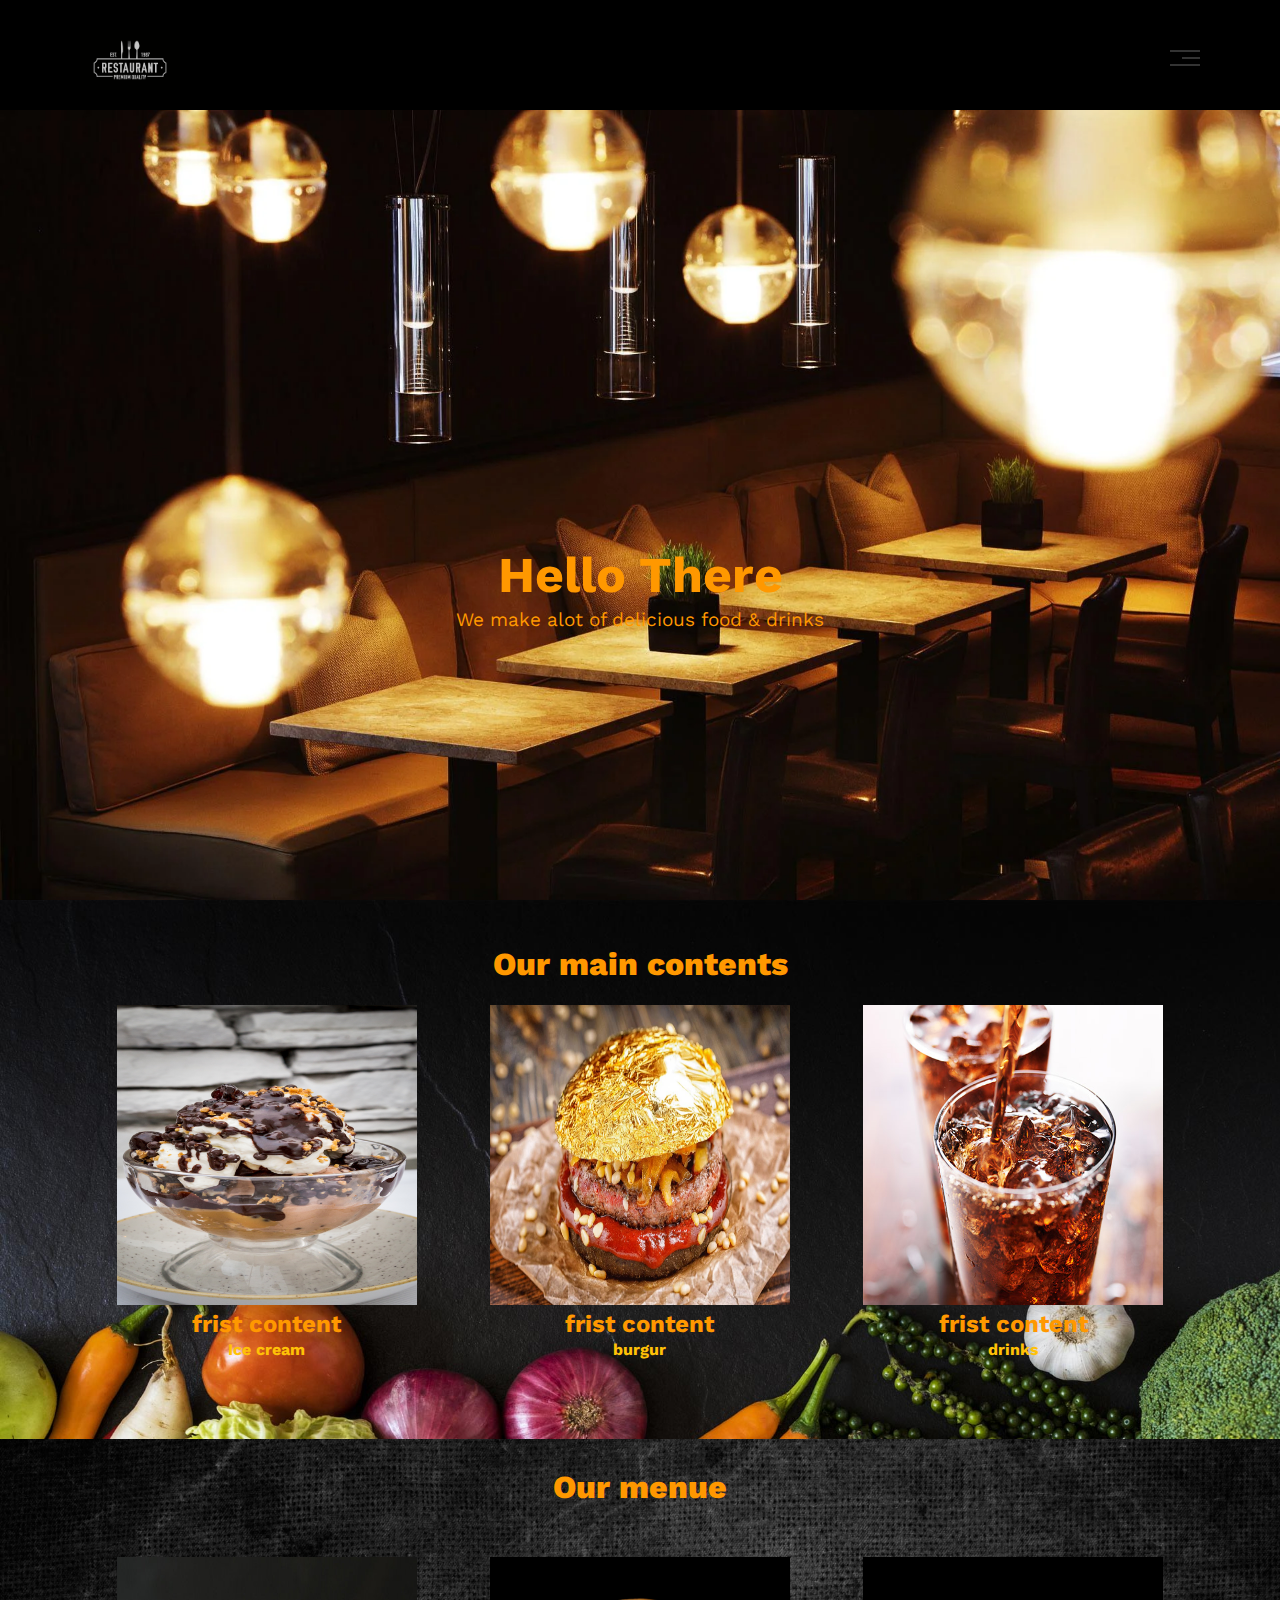
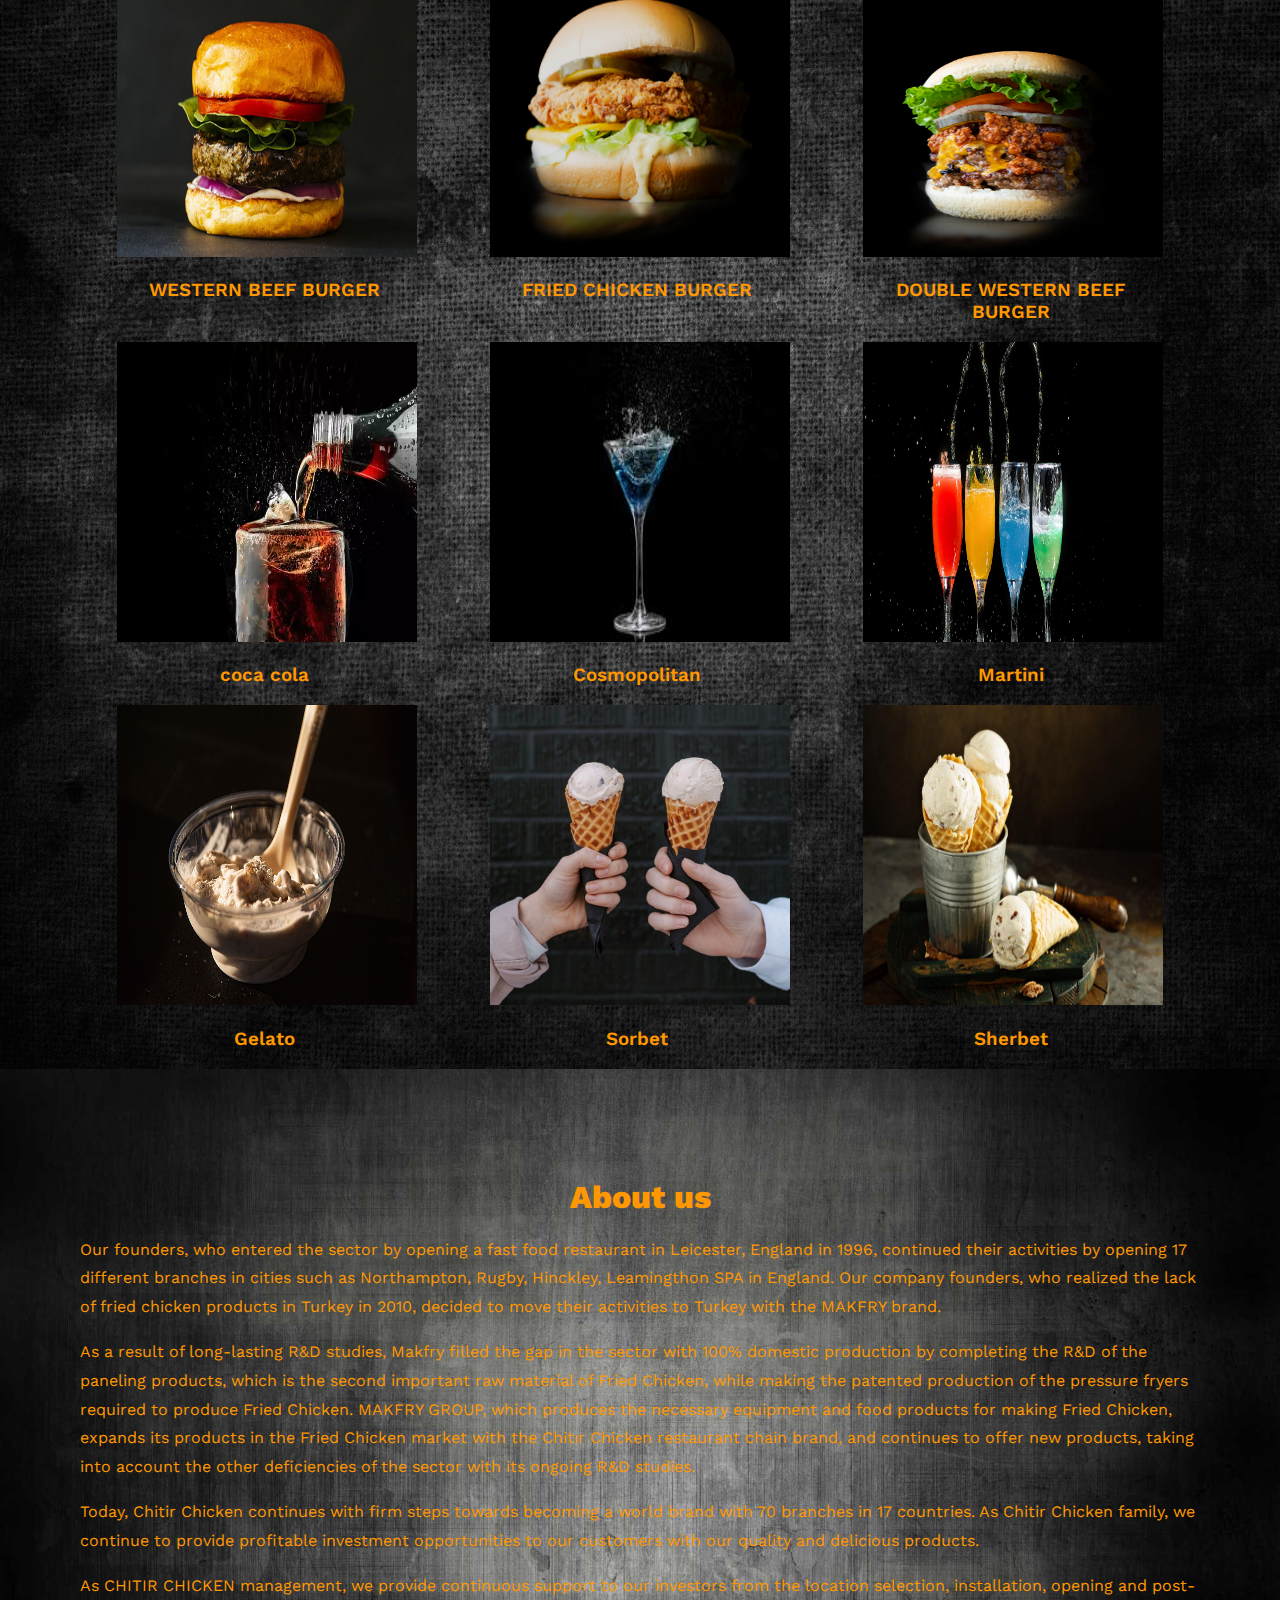
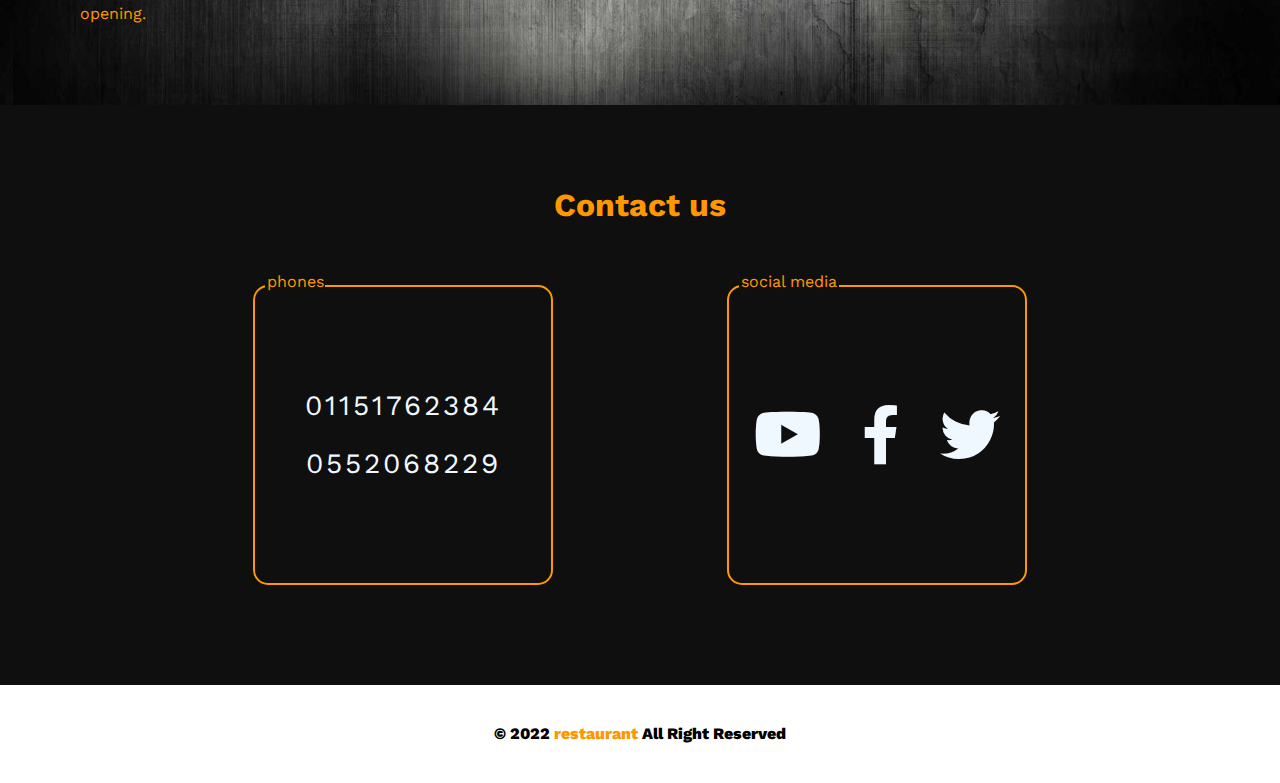
<file: Template one/index.html>
<!DOCTYPE html>
<html lang="en">
<head>
    <meta charset="UTF-8">
    <meta http-equiv="X-UA-Compatible" content="IE=edge">
    <meta name="viewport" content="width=device-width, initial-scale=1.0">
    <title>the frist template</title>
    <!-- main css file to project -->
    <link rel="stylesheet" href="css/tempate.css"/>
    <!-- css normalization -->
    <link rel="stylesheet" href="css/normalization.css"/>
    <link rel="stylesheet" href="css/all.min.css"/>
    <!-- google fonts -->
    <link rel="preconnect" href="https://fonts.googleapis.com">
<link rel="preconnect" href="https://fonts.gstatic.com" crossorigin>
<link href="https://fonts.googleapis.com/css2?family=Jomhuria&family=Work+Sans:wght@200;300;400;500;600;700;800&display=swap" rel="stylesheet">
</head>
<body>
  <div class="header">
      <div class="container">
          <img class="logo" src="image/logo.jpg">
          <div class="links">
              <span class="icons">
                  <span></span>
                  <span></span>
                  <span></span>
              </span>
              <ul>
                <li><a href="#our_contents"> Our contents</a></li>
                <li><a href="#menue">Our menue</a></li>
                <li><a href="#about">About us</a></li>
                <li><a href="#contact">Contact us</a></li>
              </ul>
          </div>
          
      </div>
      
  </div>
  <!-- start landing section -->
  <div class="landing">
      <div class="intro-text">
          <h1>Hello There </h1>
          <p>We make alot of delicious food & drinks </p>

      </div>

  </div>
  <!-- end landing section  -->
  <!-- features start -->
 <div class="main-content" id="our_contents">
    <h1>Our main contents</h1>
    
    <div class="container">
        <div class="main">
        <div></div>
            <img src="image/main1.jpg">
            <h2>frist content  </h2>
            <p>Ice cream</p>

        </div>
        <div class="main">
            <img src="image/main2.jpg">
            <h2>frist content  </h2>
            <p>burgur</p>
        </div>

        <div class="main">
            <img src="image/main3.jpg">
            <h2>frist content  </h2>
            <p>drinks</p>
        </div>


    </div>


</div> 
  <!-- end of features -->
  <!--  menue start-->
  <div class="menue" id="menue">
      <div class="container">
          <h1> Our menue</h1>
          <div class="content">
              <div class="list ">
                  <div>
                      <img src="image/burgur1.jpg">
                      <h3>WESTERN BEEF BURGER </h3>
                  </div>
                  <div>
                    <img src="image/burgur2.png">
                    <h3> FRIED CHICKEN BURGER</h3>
                </div>
                <div>
                    <img src="image/burgur3.png">
                    <h3>DOUBLE WESTERN BEEF BURGER </h3>
                </div>

              </div>
              <div class="list ">
                <div>
                    <img src="image/drink1.webp">
                    <h3>coca cola </h3>
                </div>
                <div>
                  <img src="image/drink2.jpg">
                  <h3> Cosmopolitan</h3>
              </div>
              <div>
                  <img src="image/drink3.jpg">
                  <h3>Martini </h3>
              </div>

            </div>
            <div class="list ">
                <div>
                    <img src="image/ice2 (1).jpg">
                    <h3>Gelato </h3>
                </div>
                <div>
                  <img src="image/ice2 (2).jpg">
                  <h3> Sorbet</h3>
              </div>
              <div>
                  <img src="image/ice3.jpg">
                  <h3>Sherbet </h3>
              </div>

            </div>
          </div>


      </div>
  </div>
<!-- menue end -->
<!-- about start -->
<div class="about" id="about">
    <div class="container">
        <h1> About us </h1>
        <div class="text">
            <p>
                Our founders, who entered the sector by opening a fast food restaurant in Leicester,
                 England in 1996, continued their activities by opening 17 different branches in cities such as 
                 Northampton, Rugby, Hinckley, Leamingthon SPA in England. Our company founders, who realized the lack of fried chicken products in Turkey in 2010,
                 decided to move their activities to Turkey with the MAKFRY brand.
          
            </p>
            <p>
                As a result of long-lasting R&D studies, Makfry filled the gap in the sector with 100% domestic production by completing the R&D of the paneling products, which is the second important raw material of Fried Chicken, while making the patented production of the pressure fryers required to produce Fried Chicken. MAKFRY GROUP, which produces the necessary equipment and food products for making Fried Chicken, expands its products in the Fried Chicken market with the Chitır Chicken restaurant chain brand, and continues to offer new products, taking into account the other deficiencies of the sector with its ongoing R&D studies.
            </p>
            <p> 
                Today, Chitir Chicken continues with firm steps towards becoming a world brand with 70 branches in 17 countries. As Chitir Chicken family, we continue to provide profitable investment opportunities to our customers with our quality and delicious products.
            </p>
            <p>
                As CHITIR CHICKEN management, we provide continuous support to our investors from the location selection, installation, opening and post-opening.
 
            </p>
        </div>
    </div>
</div>
<!-- about end -->
<!-- contact start -->
<div class="contact" id="contact">
    <div class="container">
        <h1>Contact us</h1>
        <div class="content">
            <div class="phones">
                <p>01151762384</p>
                <p>0552068229</p>
            </div>
            
            <div class="social_media">
                <a href="https://www.youtube.com/channel/UCSNkfKl4cU-55Nm-ovsvOHQ" target="-blank"><i class="fab fa-youtube"></i></a>
                <a href="https://www.facebook.com/profile.php?id=100007867337208" target="-blank"><i class="fab fa-facebook-f"></i></i></a>
                <a href="https://twitter.com/i/flow/login"><i class="fab fa-twitter"></i></i></a>
            
            </div>
        </div>



    </div>
</div>

<!-- contact end -->
<!-- Start Footer -->
<div class="footer">&copy; 2022 <span>restaurant</span> All Right Reserved</div>
<!-- End Footer -->
  
</body>
</html>
</file>
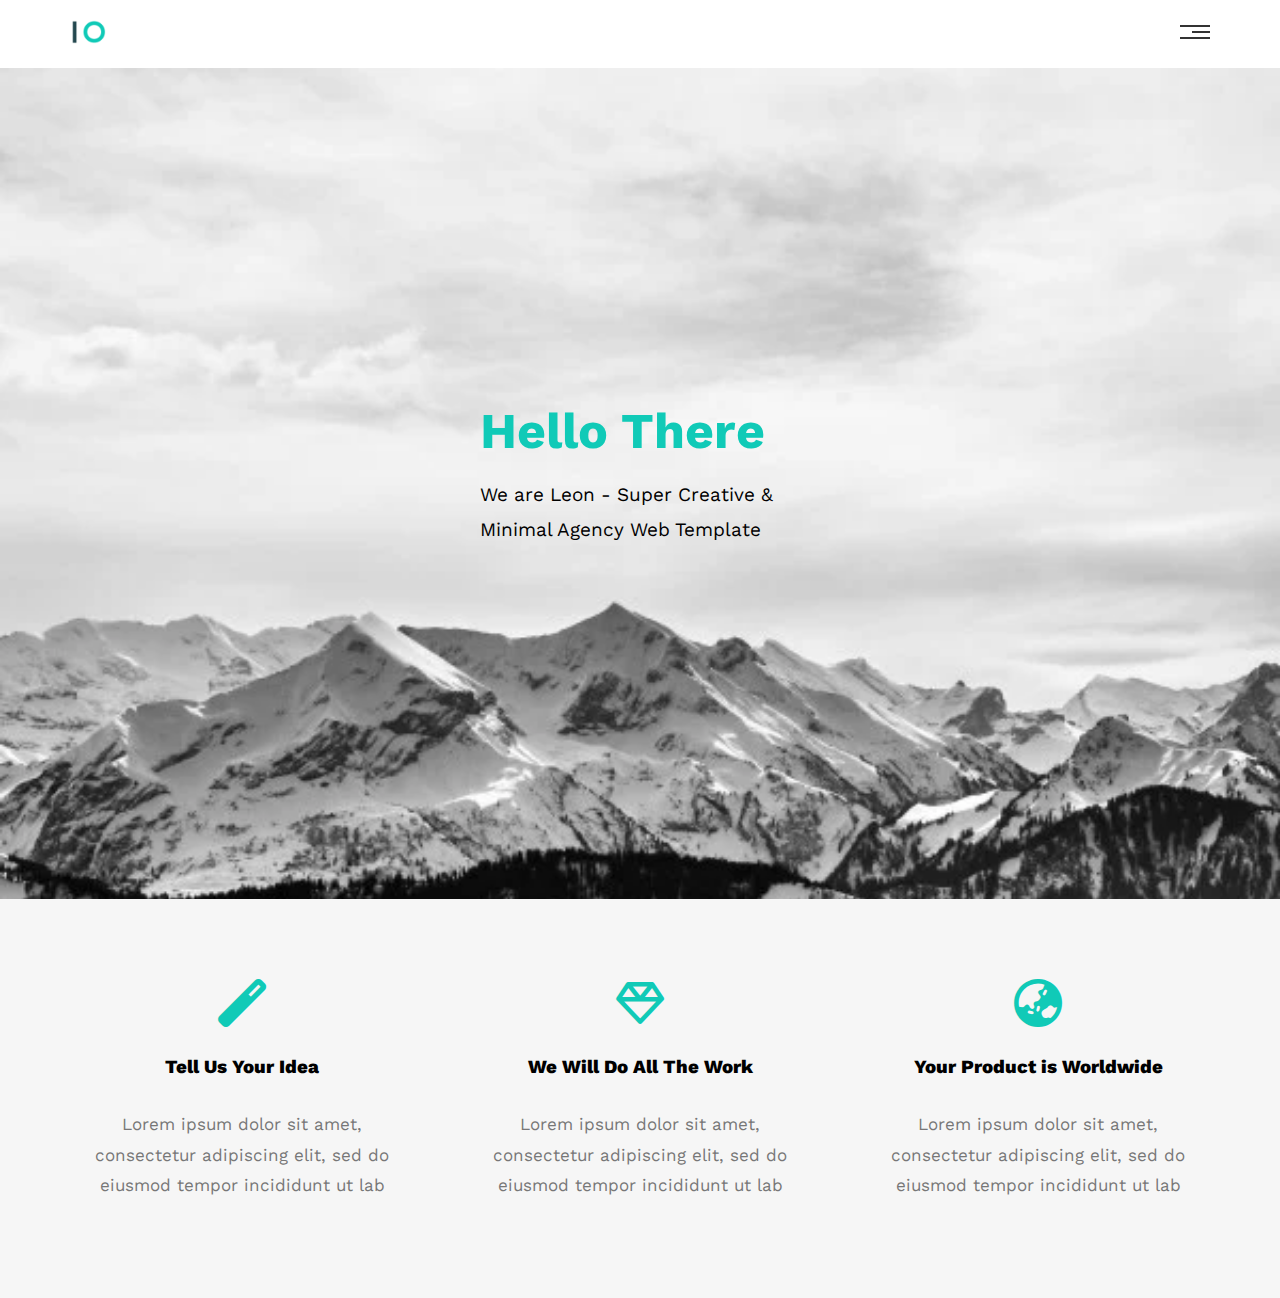
<file: Template two/index.html>
<!DOCTYPE html>
<html lang="en">
<head>
    <meta charset="UTF-8">
    <meta http-equiv="X-UA-Compatible" content="IE=edge">
    <meta name="viewport" content="width=device-width, initial-scale=1.0">
    <title>template one</title>
    <!-- style file -->
    <link rel="stylesheet" href="css/css.css"/>
    <!-- normalize style -->
    <link rel="stylesheet" href="css/normalize.css"/>
    <!-- icons fill -->
    <link rel="stylesheet" href="css/all.min.css"/>
    <!-- fonts -->
    <link rel="preconnect" href="https://fonts.googleapis.com">
<link rel="preconnect" href="https://fonts.gstatic.com" crossorigin>
<link href="https://fonts.googleapis.com/css2?family=Jomhuria&family=Work+Sans:wght@100;200;300;400;500;600;700;800&display=swap" rel="stylesheet">


</head>

<body>

    <!-- header start -->
    <div class="header">
        <div class="container">
            <div class="logo">
                <img src="images/logo.png">
            </div>
            <div class="links">
                <span class="icon">
                    <span></span>
                    <span></span>
                    <span></span>
                </span>
                <ul>
                    <li><a href="#services">Services</a></li>
                    <li><a href="#portfolio">Portfolio</a></li>
                    <li><a href="#about">About</a></li>
                    <li><a href="#contact">Contact</a></li>

                </ul>
            </div>
        </div>
    </div>
    <!-- header end -->
    <!-- landind start -->
    <div class="landing">
        <div class="intro-text">
            <h1>Hello There</h1>
            <p>We are Leon - Super Creative & Minimal Agency Web Template</p>
        </div>
    </div>
    <!-- landing end -->
    <div class="features">
    <div class="container">
        <div class="feat">
            <i class="fas fa-magic fa-3x"></i>
            <h3>Tell Us Your Idea</h3>
            <p>Lorem ipsum dolor sit amet, consectetur adipiscing elit, sed do eiusmod tempor incididunt ut lab</p>
          </div>
          <div class="feat">
            <i class="far fa-gem fa-3x"></i>
            <h3>We Will Do All The Work</h3>
            <p>Lorem ipsum dolor sit amet, consectetur adipiscing elit, sed do eiusmod tempor incididunt ut lab</p>
          </div>
          <div class="feat">
            <i class="fas fa-globe-asia fa-3x"></i>
            <h3>Your Product is Worldwide</h3>
            <p>Lorem ipsum dolor sit amet, consectetur adipiscing elit, sed do eiusmod tempor incididunt ut lab</p>
          </div>
            </div>


    </div>
    
</body>
</html>
</file>
<file: Template one/css/tempate.css>
:root{
    --main-duration:0.5s;
    --main-color:rgb(194, 203, 211);
}
* {
    -webkit-box-sizing: border-box;
    -moz-box-sizing: border-box;
    box-sizing: border-box;
}
html{
    scroll-behavior: smooth;
}
body{
    font-family: 'Jomhuria', cursive;
font-family: 'Work Sans', sans-serif;
}

.container{
    margin-left: auto;
    margin-right: auto;
    padding-left: 15px;
    padding-right: 15px;;
}

@media (max-width: 415px) { 
    .container{
        width: 576;
    }
    .landing .intro-text {
         
       top : 50%;
    

       }
       .landing .intro-text p{
        letter-spacing: -1px;
       }
    }
   
 /* Small devices (landscape phones, 576px and up) */
@media (min-width: 576px) { 
 .container{
     width: 550px;
 }
 .landing .intro-text {
      
    top : 50%;
    }
 }

 /* Medium devices (tablets, 768px and up) */
@media (min-width: 768px) {
    .container{
        width: 750px;
    }
    .landing .intro-text {
      
        top: 50%;
        }
 }

/* Large devices (desktops, 992px and up) */
@media (min-width: 992px) { 
    .container{
        width: 950px;
    }
    .landing .intro-text {
      
        top: 52%;
        }
 }
 /* X-Large devices (large desktops, 1200px and up) */
@media (min-width: 1200px) { 
    .container{
        width: 1150px;
    }
    .landing .intro-text {
      
        top: 61%;
        }
 }

 /* XX-Large devices (larger desktops, 1400px and up) */
@media (min-width: 1400px) { 
    .container{
        width: 1350px;
    }
    .landing .intro-text {
      
        top: 70%;
        }
 }
   /* header start */
  .header{
      padding: 20px;
      background-color: black;
      padding-top: 30px;
  }

  .header .container{
      display: flex;
      justify-content: space-between;
      align-items: center;
  }
  .header .container .logo {
    width: 100px;
  }
  .header .container .icons{
      display: flex;
      width: 30px;
      flex-wrap: wrap;
      justify-content: flex-end;
  }

  .header .container .links .icons span{
    background-color: #333;
    margin-bottom: 5px;
    height: 2px;
  }

  .header  .links  .icons span:first-child{
      width: 100%;
  }
  .header  .links  .icons span:nth-child(2){
      width: 60%;
      transition: .3s;
  }
  /* hover to links */
  .header .links:hover .icons span:nth-child(2){
width: 100%;
  }

  .header  .links .icons span:last-child{
      width: 100%;
  }
  .header .links{
      position: relative;
  }
  .header .links ul  {
      list-style: none;
      padding: 0;
      margin: 0%;
      width: 200px;
      background-color: black;
      position: absolute;
      right:  5px;
      top: calc(100% + 15px);
      display: none;
      z-index: 1;
  }
  .header .links:hover ul{
    display: block;
    }
  .header .links ul::before{
      content: "";
      width: 0;
      border-width: 10px;
      border-style: solid;
      border-color: transparent  transparent black transparent;
      right: 0;
      top: -20px ;
      position: absolute;
  }
  .header .links ul a{
      display: block;
      padding: 15px;
      color: rgb(194, 203, 211);
      text-decoration: none;
      transition: 0.3s;
  }
  .header .links ul a:hover{
      padding-left: 25px;
  }

.header .links ul li:not(:last-child) a{
    border-bottom: 1px solid rgb(194, 203, 211);
}
/* header end */
/* landing start */
.landing{
    background-image: url(../image/ooo.webp);
    height: calc(100vh - 110px);
    background-size: cover;
position: relative;
}
.landing .intro-text {
position: absolute;

left: 50%;
transform: translate(-50%, -50%);
width: 400px;
max-width: 100%;


}
.landing .intro-text h1 {
    margin: 0;
    color: #ff9800;
    text-align: center;
    font-size: 50px;
    font-weight: bold;
}
.landing .intro-text p {
    margin: 0px;
    color: #ff9800;
    text-align: center;
    font-size: 19px;
    line-height: 1.8;
  
}
/* landing end */
/* main content start */
 .main-content{
    padding: 20px;
    text-align: center;
}
.main-content .container{
    display: flex;
    flex-direction: row;
    flex-wrap: wrap;
    justify-content: space-around;
}
.main-content .container .main img {
    width:300px ;
    height: 300px;
} 
.main-content .container .main h2{
font-weight: 700;
color: #ff9800;
margin: 2px;
}
.main-content .container .main p{
    margin: 0;
    color: #ffc107;
    font-weight: bold;
    margin-bottom: 20px;;
}

.main-content h1{
    font-weight: 800;
    
    color: #ff9800;
}

.main-content {
    padding-top: 25px;;
    padding-bottom:60px;
    background-image: url(../image/ddd.jpg);
    background-size: cover;
  }
  /* main content end */
  /* menue start */
  .menue .container h1{
      display: block;
  }
  .menue .content{
    display: flex;
    flex-direction: row;
    flex-wrap: wrap;
    justify-content: space-around;

  } 
  .menue .content  img{
    width:300px ;
    height: 300px;
     

  }
  .menue .list{
      width: 100%;
      display: flex;
    flex-direction: row;
    flex-wrap: wrap;
    justify-content: space-around;
  }
  .menue h1{
      text-align: center;
      padding: 30px;
      font-weight: 800;
      color: #ff9800;
      margin-top: 0px;
  }
  .menue h3{
      text-align: center;
      font-weight: 600;
      width: 295px;
      color: #ff9800;
  }
  .menue{
      background-image: url(../image/iiii.jpg);
      background-size: cover;
     margin-top: 0px;
  }


  /* menue end */
  /*  about start */
  .about{
      background-image:url(../image/uuu.jpg);
      background-size: cover;
      margin-top: 0px;
      margin-bottom: 0%;
      padding: 60px;
  }
  .about h1{
      color: #ff9800;
      text-align: center;
      margin-top: 0px;
      padding-top: 50px;
      font-weight: 800;
      margin-bottom: 20px;
  }
  .about p{
    color: #ff9800;
    line-height: 1.8;
  }
  
  /* about end */
  /* contact start */ 
  .contact{
      background-color: #0f0f0f;
      background-size: cover;
      margin-top: 0px;
      margin-bottom: 0%;
      padding: 60px;
  }
  .contact h1{
      color: #ff9800;
      text-align: center;
      padding-bottom: 40px;
  }
  .contact .content{
      display: flex;
      flex-wrap: wrap;
      flex-direction: row;
      justify-content: space-evenly;
      align-content: space-between;

      

  }
  .contact .phones{
      width:300px ;
      height: 300px;
      text-align: center;
      color: aliceblue;
      margin-bottom: 40px;
      border: 2px solid #ff9800 ;
    border-radius: 15px;
    display: flex;
   align-content: center;
    justify-content: center;
    flex-wrap: wrap;
position: relative;
  }
  .contact .phones::before{
    content:"phones" ;
    position: absolute;
    color:#ff9800;
    width: 60px;
    height: 20px;
    background-color: #0f0f0f;
    top: -14px;
    left: 10px;
}
  .contact .phones p{
    font-size: 28px;
       letter-spacing:3px;
       line-height: 2px;
  }

  .contact .social_media{
    
    width: 300px;
    margin-bottom: 40px;
    text-align: center;
    color: aliceblue;
    display: flex;
    align-items: center;
    justify-content: center;
    flex-wrap: wrap;
    border: 2px solid #ff9800 ;
    border-radius: 15px;
    position: relative;
}
.contact .social_media::before{
    content:"social media" ;
    position: absolute;
    color:#ff9800;
    width: 100px;
    height: 20px;
    background-color: #0f0f0f;
    top: -14px;
    left: 10px;
}
@media (max-width:(200px)) {
    .contact .social_media::before{
        letter-spacing: -3;
        left: -5px;
    }
}
.contact .social_media i{
    font-size: 60px;
    margin: 20px;
    color: aliceblue;
}

  /* contact end */
  /* footer start */
  .footer{
      padding: 40px;
      text-align: center;
      font-weight: 800;
      color: black;
  }
  .footer span{
      color: #ff9800;
  }
  /* footer end */
</file>
<file: Template two/css/css.css>
:root{
    --main-color: #10cab7;
    --secondary-color: #2c4755;
    --section-padding: 60px;
    --section-background: #f6f6f6;
    --main-duration: 0.5s;
}

*{
    -webkit-box-sizing: border-box;
    -moz-box-sizing: border-box;
    box-sizing: border-box;
}
body{
    font-family: 'Jomhuria', cursive;
font-family: 'Work Sans', sans-serif;
}

.container{
    padding-left: 15px;
    padding-right: 15px;
    margin-right: auto;
    margin-left: auto;
   
}


/* small */
@media (min-width: 576px) { 
    .container{
        width:555px;
    }
 }


@media (min-width: 768px) {  
    .container{
    width:750px
} 
}


@media (min-width: 992px) { 
    .container{
        width:970px;
    }
    
}

@media (min-width: 1200px) { 
    .container{
        width:1170px;
    }
}

@media (min-width: 1400px) { 
    .container{
        width:1360px;
    }
 }
 .header{
    padding: 20px;
 }
 .header .container{
     display: flex;
     justify-content: space-between;
     align-items: center;
 }
 .header .logo img{
     width: 60px;
 }
 .header .links:hover .icon span:nth-child(2){
     width: 100%;
 }
 .header .links:hover ul {
     display: block;

 }
 .header .links{
     position: relative;
 }
 .header .links .icon{
     width: 30px;
     display: flex;
     flex-wrap: wrap;
     justify-content: flex-end;
     align-items: center;
     
 }
 .header .links .icon span{
    background-color: #333;
    margin-bottom:4px;
    height: 2px;
 }
 .header .links .icon span:first-child{
     width: 100%;
     height: 2px;
 }
 .header .links .icon span:nth-child(2){
     transition: 0.3s;
    width: 60%;
    height: 2px;
}
.header .links .icon span:last-child{
    width: 100%;
    height:2px;
}
.header .links ul{
    list-style: none;
    position: absolute;
    right: 0px;
    padding: 0px;
    margin-top: 0%;
    min-width: 200px;
    background-color: #f6f6f6;
    top:calc(100% + 20px);
    z-index: 1;
 display: none;
}
.header .links ul::before{
    content: "";
    border-width: 10px;
    border-style: solid;
    border-color: transparent transparent #f6f6f6 transparent;
    position: absolute;
    right: 5px;
    top: -20px;


}
.header .links ul a{
        display: block;
        padding: 15px;
        color: #333;
        text-decoration: none;
        transition: 0.3s;

    }
     .header .links ul a:hover{
        padding-left: 25px;
    }
    .header .links ul li:not(:last-child){
        border-bottom: 1px solid #ddd;
    }
/* landing start */
.landing{
    background-image: url(../images/mountain.webp);
    height: calc(100vh - 69px);
    background-size: cover;
    position: relative;
}

.landing .intro-text{
    position: absolute;
    top:50%;
    left: 50%;
    transform: translate(-50%,-50%);
    width: 320px;
    max-width: 100%;
    
}
.landing .intro-text h1{
    margin: 0;
    font-weight: bold;
    font-size: 50px;
    color: var(--main-color);

}
.landing .intro-text p{
    font-size: 19px;
    line-height: 1.8;
}
/* landing end */
/* features start */
.features{
    padding-top: var(--section-padding);
    padding-bottom: var(--section-padding);
    background-color: var(--section-background);
}
.features .container{
    display: grid;
    grid-template-columns: repeat(auto-fill, minmax(300px, 1fr));
    grid-gap: 54px;
    
}
.features .feat{
    text-align: center;
    padding: 20px;
}
.features .feat i{
    color:var(--main-color);
}
.features .feat h3 {
    font-weight: 800;
    margin: 30px 0;
  }
  .features .feat p {
    line-height: 1.8;
    color: #777;
    font-size: 17px;
  }
</file>
<file: Template one/css/normalization.css>
/*! normalize.css v8.0.1 | MIT License | github.com/necolas/normalize.css */

/* Document
   ========================================================================== */

/**
 * 1. Correct the line height in all browsers.
 * 2. Prevent adjustments of font size after orientation changes in iOS.
 */

 html {
    line-height: 1.15; /* 1 */
    -webkit-text-size-adjust: 100%; /* 2 */
  }
  
  /* Sections
     ========================================================================== */
  
  /**
   * Remove the margin in all browsers.
   */
  
  body {
    margin: 0;
  }
  
  /**
   * Render the `main` element consistently in IE.
   */
  
  main {
    display: block;
  }
  
  /**
   * Correct the font size and margin on `h1` elements within `section` and
   * `article` contexts in Chrome, Firefox, and Safari.
   */
  
  h1 {
    font-size: 2em;
    margin: 0.67em 0;
  }
  
  /* Grouping content
     ========================================================================== */
  
  /**
   * 1. Add the correct box sizing in Firefox.
   * 2. Show the overflow in Edge and IE.
   */
  
  hr {
    box-sizing: content-box; /* 1 */
    height: 0; /* 1 */
    overflow: visible; /* 2 */
  }
  
  /**
   * 1. Correct the inheritance and scaling of font size in all browsers.
   * 2. Correct the odd `em` font sizing in all browsers.
   */
  
  pre {
    font-family: monospace, monospace; /* 1 */
    font-size: 1em; /* 2 */
  }
  
  /* Text-level semantics
     ========================================================================== */
  
  /**
   * Remove the gray background on active links in IE 10.
   */
  
  a {
    background-color: transparent;
  }
  
  /**
   * 1. Remove the bottom border in Chrome 57-
   * 2. Add the correct text decoration in Chrome, Edge, IE, Opera, and Safari.
   */
  
  abbr[title] {
    border-bottom: none; /* 1 */
    text-decoration: underline; /* 2 */
    text-decoration: underline dotted; /* 2 */
  }
  
  /**
   * Add the correct font weight in Chrome, Edge, and Safari.
   */
  
  b,
  strong {
    font-weight: bolder;
  }
  
  /**
   * 1. Correct the inheritance and scaling of font size in all browsers.
   * 2. Correct the odd `em` font sizing in all browsers.
   */
  
  code,
  kbd,
  samp {
    font-family: monospace, monospace; /* 1 */
    font-size: 1em; /* 2 */
  }
  
  /**
   * Add the correct font size in all browsers.
   */
  
  small {
    font-size: 80%;
  }
  
  /**
   * Prevent `sub` and `sup` elements from affecting the line height in
   * all browsers.
   */
  
  sub,
  sup {
    font-size: 75%;
    line-height: 0;
    position: relative;
    vertical-align: baseline;
  }
  
  sub {
    bottom: -0.25em;
  }
  
  sup {
    top: -0.5em;
  }
  
  /* Embedded content
     ========================================================================== */
  
  /**
   * Remove the border on images inside links in IE 10.
   */
  
  img {
    border-style: none;
  }
  
  /* Forms
     ========================================================================== */
  
  /**
   * 1. Change the font styles in all browsers.
   * 2. Remove the margin in Firefox and Safari.
   */
  
  button,
  input,
  optgroup,
  select,
  textarea {
    font-family: inherit; /* 1 */
    font-size: 100%; /* 1 */
    line-height: 1.15; /* 1 */
    margin: 0; /* 2 */
  }
  
  /**
   * Show the overflow in IE.
   * 1. Show the overflow in Edge.
   */
  
  button,
  input { /* 1 */
    overflow: visible;
  }
  
  /**
   * Remove the inheritance of text transform in Edge, Firefox, and IE.
   * 1. Remove the inheritance of text transform in Firefox.
   */
  
  button,
  select { /* 1 */
    text-transform: none;
  }
  
  /**
   * Correct the inability to style clickable types in iOS and Safari.
   */
  
  button,
  [type="button"],
  [type="reset"],
  [type="submit"] {
    -webkit-appearance: button;
  }
  
  /**
   * Remove the inner border and padding in Firefox.
   */
  
  button::-moz-focus-inner,
  [type="button"]::-moz-focus-inner,
  [type="reset"]::-moz-focus-inner,
  [type="submit"]::-moz-focus-inner {
    border-style: none;
    padding: 0;
  }
  
  /**
   * Restore the focus styles unset by the previous rule.
   */
  
  button:-moz-focusring,
  [type="button"]:-moz-focusring,
  [type="reset"]:-moz-focusring,
  [type="submit"]:-moz-focusring {
    outline: 1px dotted ButtonText;
  }
  
  /**
   * Correct the padding in Firefox.
   */
  
  fieldset {
    padding: 0.35em 0.75em 0.625em;
  }
  
  /**
   * 1. Correct the text wrapping in Edge and IE.
   * 2. Correct the color inheritance from `fieldset` elements in IE.
   * 3. Remove the padding so developers are not caught out when they zero out
   *    `fieldset` elements in all browsers.
   */
  
  legend {
    box-sizing: border-box; /* 1 */
    color: inherit; /* 2 */
    display: table; /* 1 */
    max-width: 100%; /* 1 */
    padding: 0; /* 3 */
    white-space: normal; /* 1 */
  }
  
  /**
   * Add the correct vertical alignment in Chrome, Firefox, and Opera.
   */
  
  progress {
    vertical-align: baseline;
  }
  
  /**
   * Remove the default vertical scrollbar in IE 10+.
   */
  
  textarea {
    overflow: auto;
  }
  
  /**
   * 1. Add the correct box sizing in IE 10.
   * 2. Remove the padding in IE 10.
   */
  
  [type="checkbox"],
  [type="radio"] {
    box-sizing: border-box; /* 1 */
    padding: 0; /* 2 */
  }
  
  /**
   * Correct the cursor style of increment and decrement buttons in Chrome.
   */
  
  [type="number"]::-webkit-inner-spin-button,
  [type="number"]::-webkit-outer-spin-button {
    height: auto;
  }
  
  /**
   * 1. Correct the odd appearance in Chrome and Safari.
   * 2. Correct the outline style in Safari.
   */
  
  [type="search"] {
    -webkit-appearance: textfield; /* 1 */
    outline-offset: -2px; /* 2 */
  }
  
  /**
   * Remove the inner padding in Chrome and Safari on macOS.
   */
  
  [type="search"]::-webkit-search-decoration {
    -webkit-appearance: none;
  }
  
  /**
   * 1. Correct the inability to style clickable types in iOS and Safari.
   * 2. Change font properties to `inherit` in Safari.
   */
  
  ::-webkit-file-upload-button {
    -webkit-appearance: button; /* 1 */
    font: inherit; /* 2 */
  }
  
  /* Interactive
     ========================================================================== */
  
  /*
   * Add the correct display in Edge, IE 10+, and Firefox.
   */
  
  details {
    display: block;
  }
  
  /*
   * Add the correct display in all browsers.
   */
  
  summary {
    display: list-item;
  }
  
  /* Misc
     ========================================================================== */
  
  /**
   * Add the correct display in IE 10+.
   */
  
  template {
    display: none;
  }
  
  /**
   * Add the correct display in IE 10.
   */
  
  [hidden] {
    display: none;
  }
</file>
